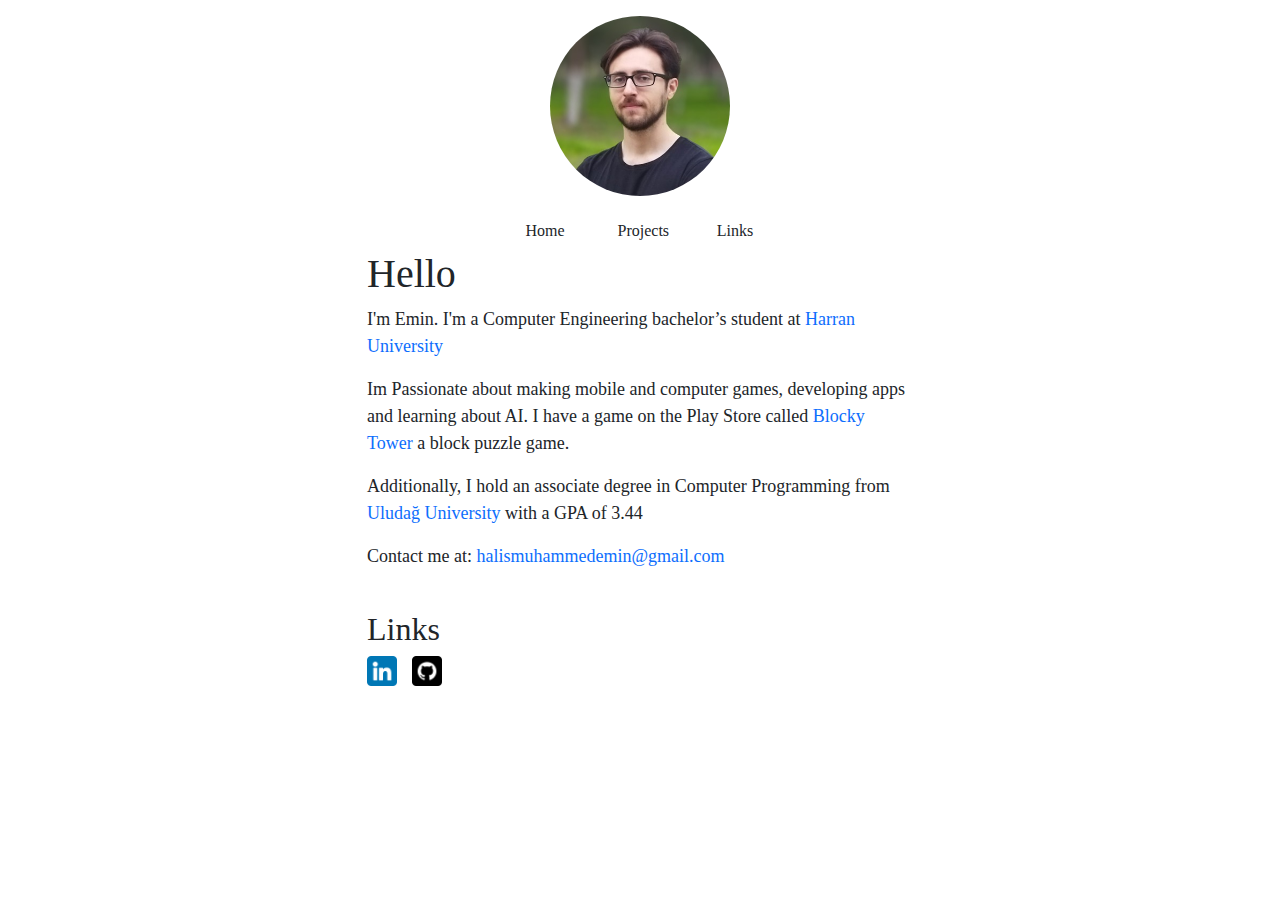
<file: index.html>
<!DOCTYPE html>
<html lang="en">
<head>
    <meta charset="UTF-8">
    <meta name="viewport" content="width=device-width, initial-scale=1.0">
    <meta name="description" content="Personal website of Muhammed Emin Haliş">
    <meta name="keywords" content="Muhammed Emin Haliş, Muhammed Haliş, Emin Haliş, Muhammed Emin, Haliş">
    <meta name="author" content="Muhammed Emin Haliş">
    <link href="https://cdn.jsdelivr.net/npm/bootstrap@5.3.3/dist/css/bootstrap.min.css" rel="stylesheet" integrity="sha384-QWTKZyjpPEjISv5WaRU9OFeRpok6YctnYmDr5pNlyT2bRjXh0JMhjY6hW+ALEwIH" crossorigin="anonymous">    <link rel="stylesheet" href="static/customCss.css">
    <link rel="stylesheet" href="https://cdn.jsdelivr.net/npm/bootstrap-icons@1.11.3/font/bootstrap-icons.min.css">
    <title>Emin Halis</title>
</head>
<body>
    <div class="container text-center">
        <div class="row" style="margin-top: 1rem;">
            <div class="col">
                <img src="static/img/eminHalis.jpeg" alt="Emin Haliş" class="circleBigImg">
            </div>
        </div>
        <div class="row justify-content-center text-center" style="margin-top: 1rem;">
            <div class="col-2 col-md-1">
                <a href="index.html" class="simpleLink">
                    <button type="button" class="btn">Home</button>
                </a>
            </div>
            <div class="col-2 col-md-1">
                <a href="projects.html" class="simpleLink">
                    <button type="button" class="btn">Projects</button>
                </a>
            </div>
            <div class="col-2 col-md-1">
                <div class="btn-group">
                    <button type="button" class="btn data-toggle" role="button" data-bs-toggle="dropdown" aria-expanded="false">Links</button>
                    <ul class="dropdown-menu">
                        <li>
                            <a class="dropdown-item" href="https://www.linkedin.com/in/muhammedeminhali%C5%9F/"><i class="bi-linkedin me-2"></i>Linkedin</a>
                        </li>
                        <li>
                            <a class="dropdown-item" href="https://github.com/Sylari0n"><i class="bi-github me-2"></i>Github</a>
                        </li>
                    </ul>
                </div>
            </div>
        </div>
        <div class="row justify-content-center">
            <div class="col-12 col-md-6 text-start">
                <h1>Hello</h1>
                <p>
                    I'm Emin. I'm a Computer Engineering bachelor’s student at
                    <a href="https://www.harran.edu.tr/" style="text-decoration: none;">Harran University</a>
                </p>
                <p>
                    Im Passionate about making mobile and computer games, developing apps and learning about AI.
                    I have a game on the Play Store called 
                    <a href="https://play.google.com/store/apps/details?id=com.DefaultCompany.BlockyTower&hl=tr" style="text-decoration: none;">Blocky Tower</a>
                    a block puzzle game.
                </p>

                <p>
                    Additionally, I hold an associate degree in Computer Programming from 
                    <a href="https://www.uludag.edu.tr/" style="text-decoration: none;">Uludağ University</a>
                    with a GPA of 3.44
                </p>

                <p>
                    Contact me at:
                    <a href="mailto:halismuhammedemin@gmail.com" style="text-decoration: none;">halismuhammedemin@gmail.com</a>
                </p>
            </div>
        </div>
        <div class="row justify-content-center">
            <div class="col-12 mt-4 col-md-1 col-md-6 text-start">
                <h2>Links</h2>
                <a href="https://www.linkedin.com/in/muhammedeminhali%C5%9F/" class="simpleLink">
                    <img src="static/img/linkedin.png" class="iconMid" alt="">
                </a>
                <a href="https://github.com/Sylari0n" class="simpleLink " style="margin-left: 10px;">
                    <img src="static/img/github.png" class="iconMid" alt="">
                </a>
            </div>
        </div>
    </div>
    

    <script src="https://cdn.jsdelivr.net/npm/bootstrap@5.3.3/dist/js/bootstrap.bundle.min.js" integrity="sha384-YvpcrYf0tY3lHB60NNkmXc5s9fDVZLESaAA55NDzOxhy9GkcIdslK1eN7N6jIeHz" crossorigin="anonymous"></script>
</body>
</html>
</file>
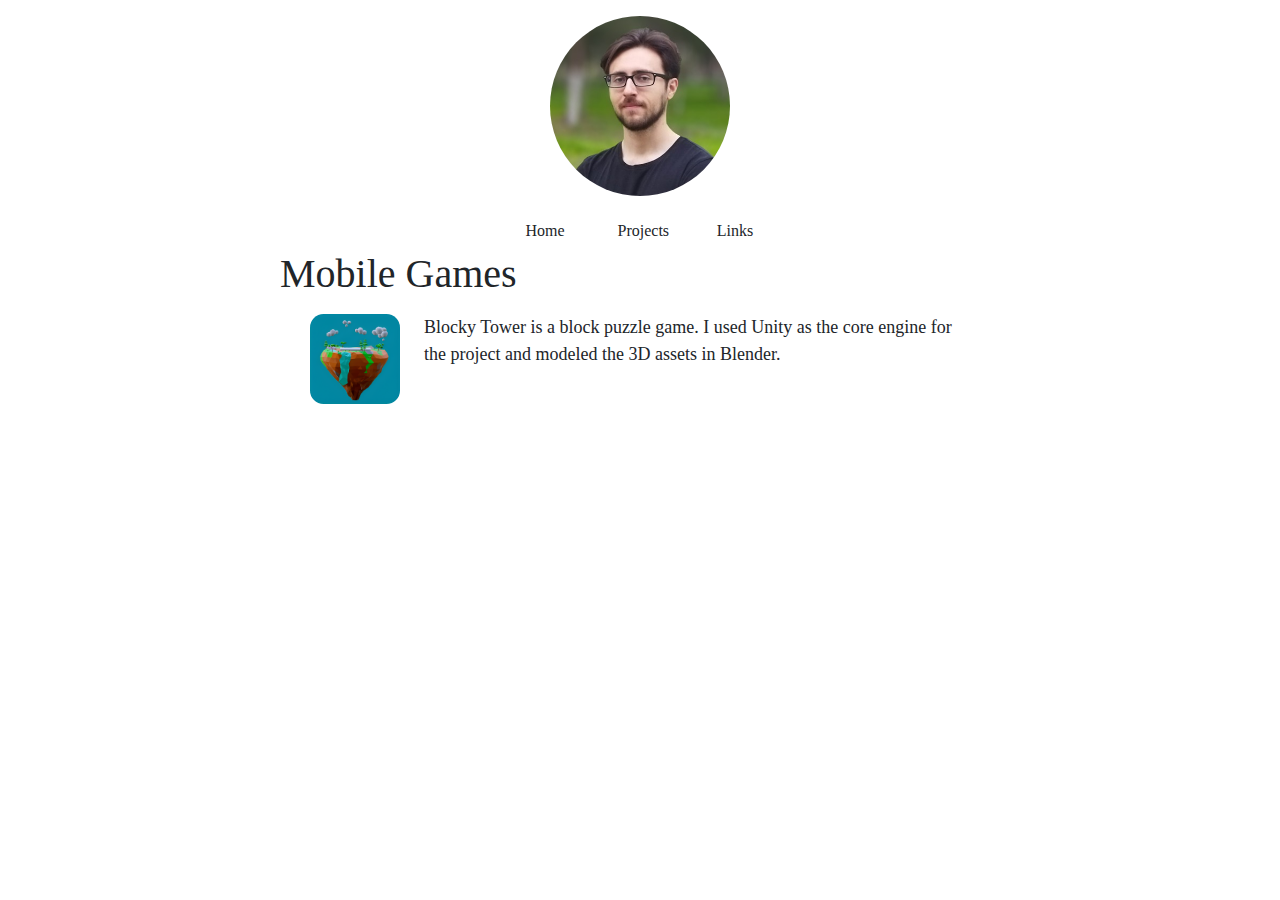
<file: projects.html>
<!DOCTYPE html>
<html lang="en">
<head>
    <meta charset="UTF-8">
    <meta name="viewport" content="width=device-width, initial-scale=1.0">
    <title>Emin Halis</title>
    <link href="https://cdn.jsdelivr.net/npm/bootstrap@5.3.3/dist/css/bootstrap.min.css" rel="stylesheet" integrity="sha384-QWTKZyjpPEjISv5WaRU9OFeRpok6YctnYmDr5pNlyT2bRjXh0JMhjY6hW+ALEwIH" crossorigin="anonymous">
    <link rel="stylesheet" href="https://cdn.jsdelivr.net/npm/bootstrap-icons@1.11.3/font/bootstrap-icons.min.css">
    <link rel="stylesheet" href="static/customCss.css">
</head>
<body>
    <div class="container text-center">
        <div class="row" style="margin-top: 1rem;">
            <div class="col">
                <img src="static/img/eminHalis.jpeg" alt="Emin Haliş" class="circleBigImg">
            </div>
        </div>
        <div class="row justify-content-center text-center" style="margin-top: 1rem;">
            <div class="col-2 col-md-1">
                <a href="index.html" class="simpleLink">
                    <button type="button" class="btn">Home</button>
                </a>
            </div>
            <div class="col-2 col-md-1">
                <a href="projects.html" class="simpleLink">
                    <button type="button" class="btn">Projects</button>
                </a>
            </div>
            <div class="col-2 col-md-1">
                <div class="btn-group">
                    <button type="button" class="btn data-toggle" role="button" data-bs-toggle="dropdown" aria-expanded="false">Links</button>
                    <ul class="dropdown-menu">
                        <li>
                            <a class="dropdown-item" href="https://www.linkedin.com/in/muhammedeminhali%C5%9F/"><i class="bi-linkedin me-2"></i>Linkedin</a>
                        </li>
                        <li>
                            <a class="dropdown-item" href="https://github.com/Sylari0n"><i class="bi-github me-2"></i>Github</a>
                        </li>
                    </ul>
                </div>
            </div>
        </div>
        <div class="row justify-content-center">
            <div class="row justify-content-center">
                <div class="col-8 text-start">
                    <h1>Mobile Games</h1>
                </div>
            </div>
            <div class="col-auto text-start mt-2">
                <a href="https://play.google.com/store/apps/details?id=com.DefaultCompany.BlockyTower&hl=tr">
                    <img src="static/img/BlockyTower.webp" alt="BlockyTower" class="projectIcon">
                </a>
            </div>
            <div class="col-6 text-start mt-2">
                <p>Blocky Tower is a block puzzle game. I used Unity as the core engine for the project and 
                    modeled the 3D assets in Blender.
                </p>
            </div>
        </div>
    </div>

    <script src="https://cdn.jsdelivr.net/npm/bootstrap@5.3.3/dist/js/bootstrap.bundle.min.js" integrity="sha384-YvpcrYf0tY3lHB60NNkmXc5s9fDVZLESaAA55NDzOxhy9GkcIdslK1eN7N6jIeHz" crossorigin="anonymous"></script>
</body>
</html>
</file>
<file: static/customCss.css>
.circleBigImg {
    width: 180px;
    height: 180px;
    border-radius: 50%;
    object-fit: cover;
}

body {
    font-family: 'Times New Roman', Times, serif;
    font-size: large;
}

.iconMid {
    width: 30px;
    height: 30px;
    object-fit: contain;
}

.projectIcon {
    width: 90px;
    height: 90px;
    object-fit: contain;
    border-radius: 15%;
}

.simpleLink {
    text-decoration: none;
}
</file>
